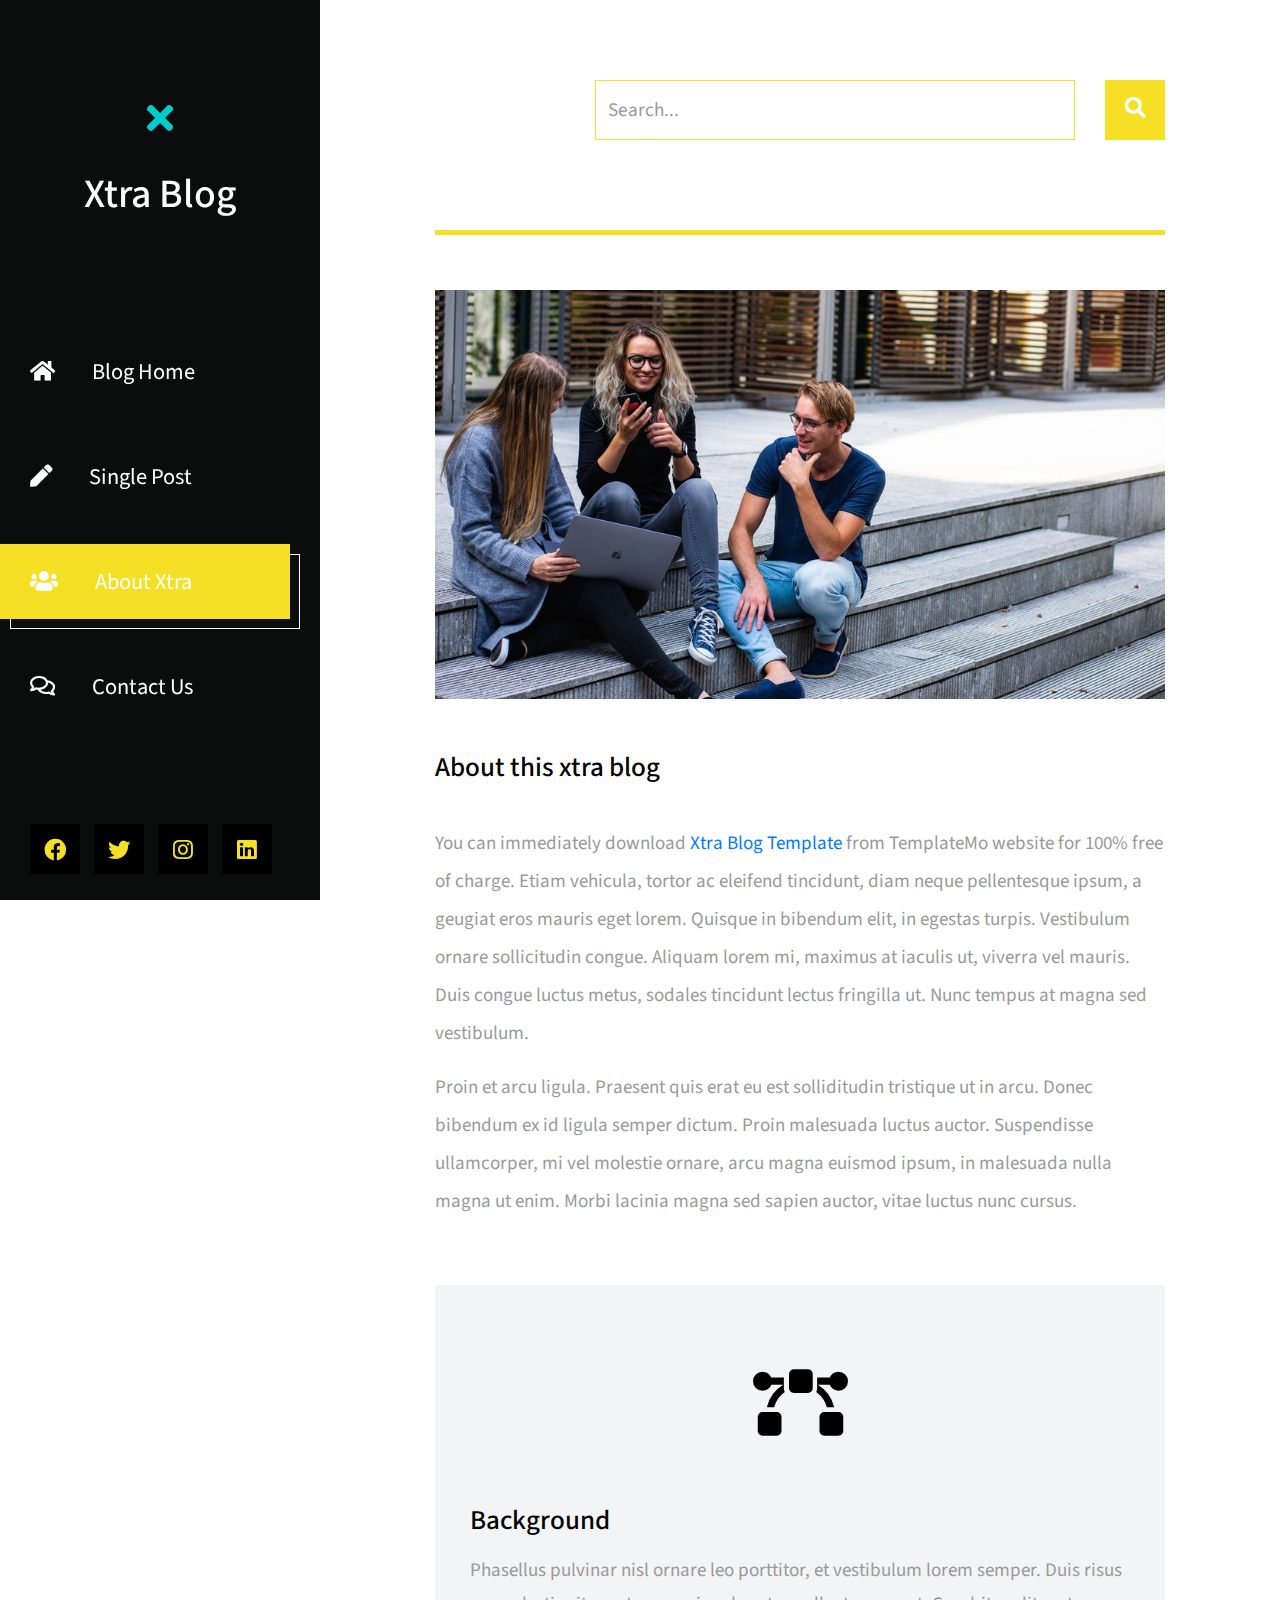
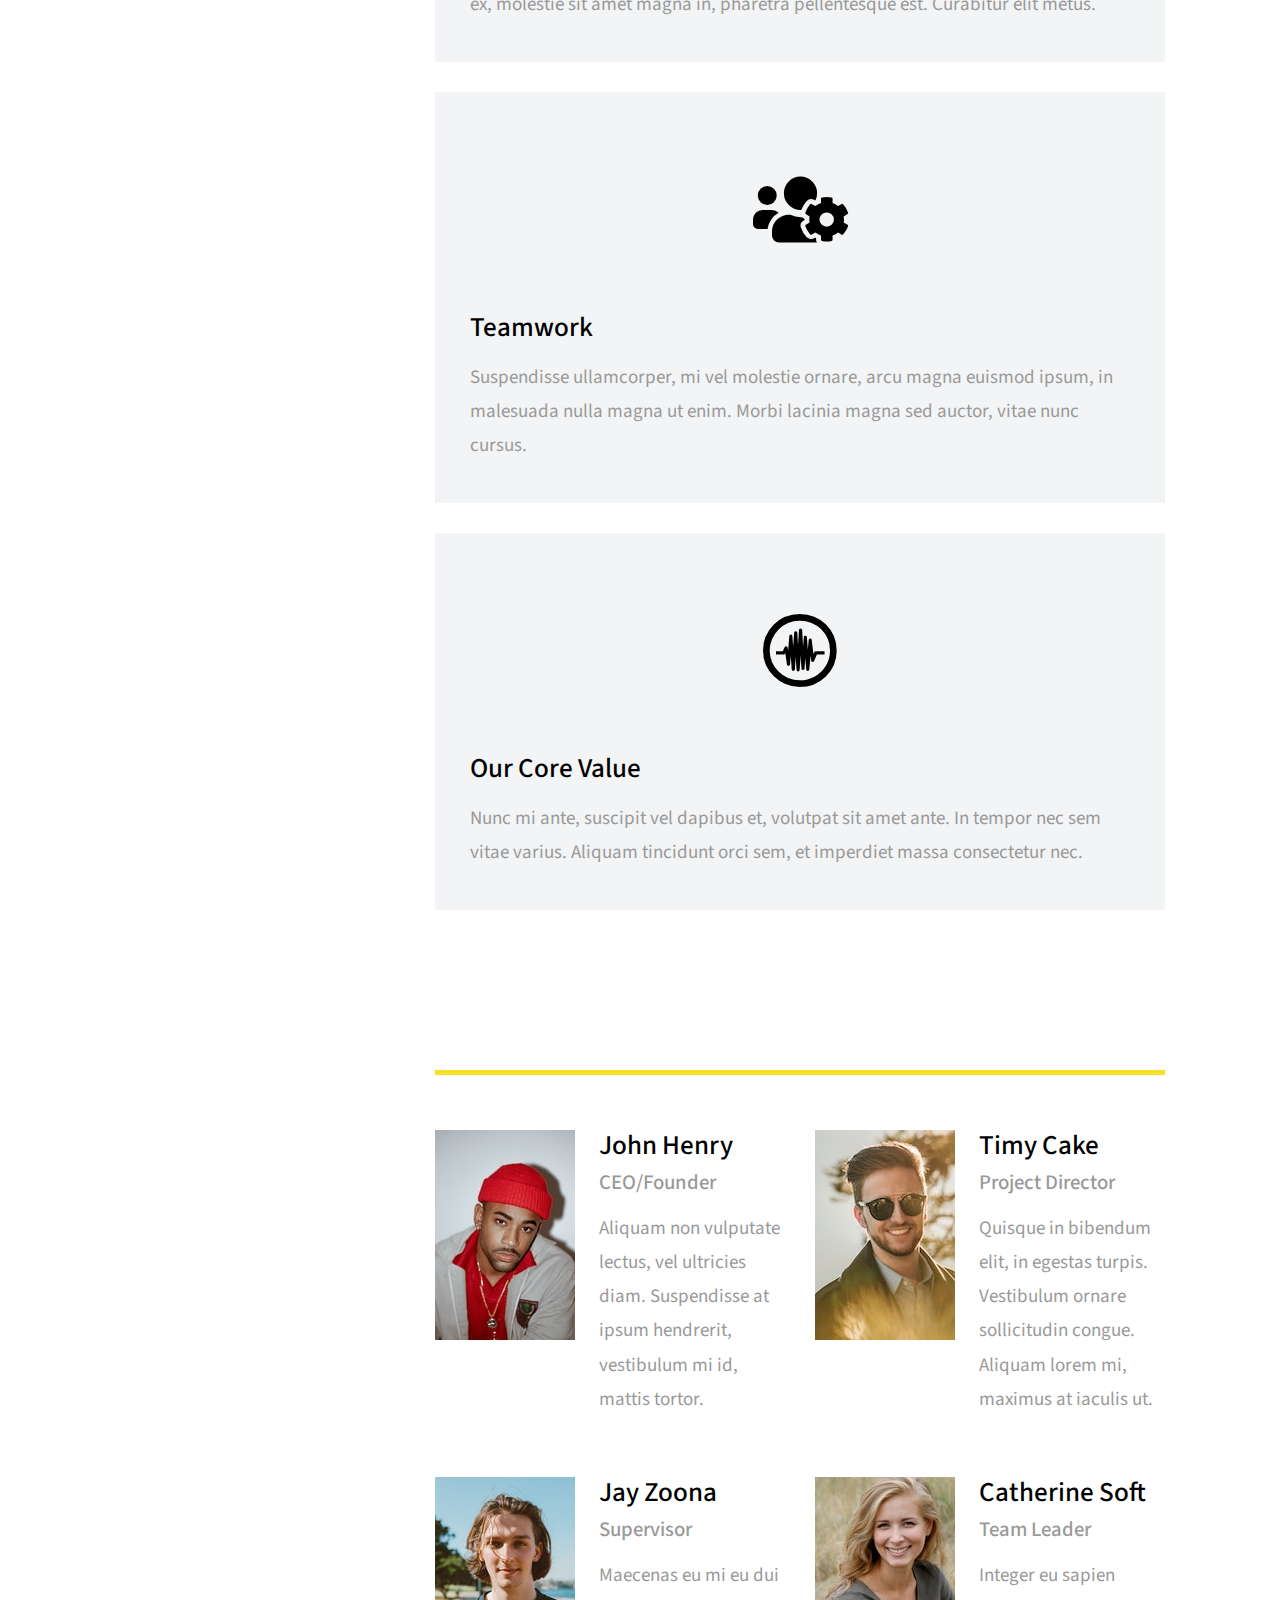
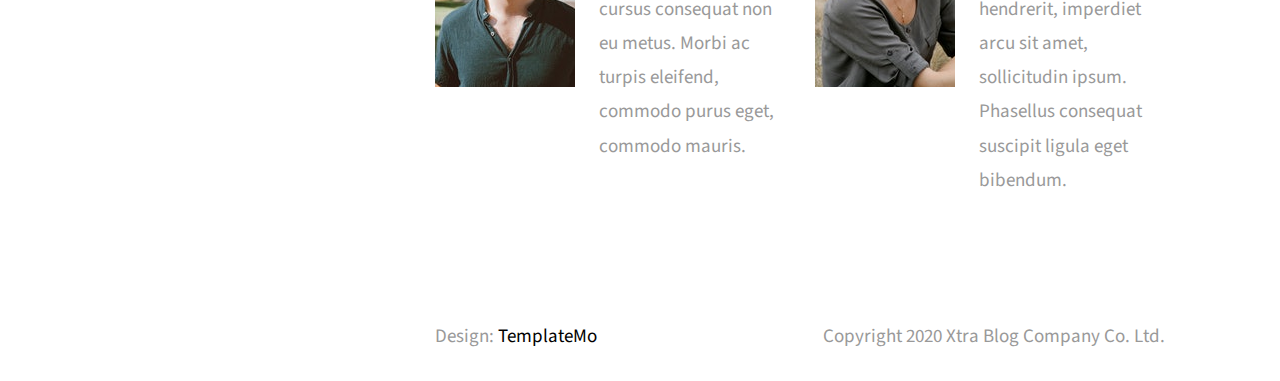
<file: templatemo_553_xtra_blog/about.html>
<!DOCTYPE html>
<html lang="en">
<head>
	<meta charset="UTF-8">
	<meta name="viewport" content="width=device-width, initial-scale=1.0">
	<title>Xtra Blog</title>
	<link rel="stylesheet" href="fontawesome/css/all.min.css"> <!-- https://fontawesome.com/ -->
	<link href="https://fonts.googleapis.com/css2?family=Source+Sans+Pro&display=swap" rel="stylesheet"> <!-- https://fonts.google.com/ -->
    <link href="css/bootstrap.min.css" rel="stylesheet">
    <link href="css/templatemo-xtra-blog.css" rel="stylesheet">
<!--
    
TemplateMo 553 Xtra Blog

https://templatemo.com/tm-553-xtra-blog

-->
</head>
<body>
	<header class="tm-header" id="tm-header">
        <div class="tm-header-wrapper">
            <button class="navbar-toggler" type="button" aria-label="Toggle navigation">
                <i class="fas fa-bars"></i>
            </button>
            <div class="tm-site-header">
                <div class="mb-3 mx-auto tm-site-logo"><i class="fas fa-times fa-2x"></i></div>            
                <h1 class="text-center">Xtra Blog</h1>
            </div>
            <nav class="tm-nav" id="tm-nav">            
                <ul>
                    <li class="tm-nav-item"><a href="index.html" class="tm-nav-link">
                        <i class="fas fa-home"></i>
                        Blog Home
                    </a></li>
                    <li class="tm-nav-item"><a href="post.html" class="tm-nav-link">
                        <i class="fas fa-pen"></i>
                        Single Post
                    </a></li>
                    <li class="tm-nav-item active"><a href="about.html" class="tm-nav-link">
                        <i class="fas fa-users"></i>
                        About Xtra
                    </a></li>
                    <li class="tm-nav-item"><a href="contact.html" class="tm-nav-link">
                        <i class="far fa-comments"></i>
                        Contact Us
                    </a></li>
                </ul>
            </nav>
            <div class="tm-mb-65">
                <a href="https://facebook.com" class="tm-social-link">
                    <i class="fab fa-facebook tm-social-icon"></i>
                </a>
                <a href="https://twitter.com" class="tm-social-link">
                    <i class="fab fa-twitter tm-social-icon"></i>
                </a>
                <a href="https://instagram.com" class="tm-social-link">
                    <i class="fab fa-instagram tm-social-icon"></i>
                </a>
                <a href="https://linkedin.com" class="tm-social-link">
                    <i class="fab fa-linkedin tm-social-icon"></i>
                </a>
            </div>
            <p class="tm-mb-80 pr-5 text-white">
                Xtra Blog is a multi-purpose HTML template from TemplateMo website. Left side is a sticky menu bar. Right side content will scroll up and down.
            </p>
        </div>
    </header>
    <div class="container-fluid">
        <main class="tm-main">
            <!-- Search form -->
            <div class="row tm-row">
                <div class="col-12">
                    <form method="GET" class="form-inline tm-mb-80 tm-search-form">                
                        <input class="form-control tm-search-input" name="query" type="text" placeholder="Search..." aria-label="Search">
                        <button class="tm-search-button" type="submit">
                            <i class="fas fa-search tm-search-icon" aria-hidden="true"></i>
                        </button>                                
                    </form>
                </div>                
            </div>            
            <div class="row tm-row tm-mb-45">
                <div class="col-12">
                    <hr class="tm-hr-primary tm-mb-55">
                    <img src="img/about-01.jpg" alt="Image" class="img-fluid">
                </div>
            </div>
            <div class="row tm-row tm-mb-40">
                <div class="col-12">                    
                    <div class="mb-4">
                        <h2 class="pt-2 tm-mb-40 tm-color-primary tm-post-title">About this xtra blog</h2>
                        <p>
                            You can immediately download 
                                <a rel="nofollow" href="https://templatemo.com/tm-553-xtra-blog" target="_blank">Xtra Blog Template</a> 
                                from TemplateMo website for 100% free of charge. Etiam vehicula, tortor ac eleifend tincidunt, diam neque pellentesque ipsum, 
                                a geugiat eros mauris eget lorem. Quisque in
                            bibendum elit, in egestas turpis. Vestibulum ornare sollicitudin congue. Aliquam lorem mi, maximus at iaculis ut, viverra vel
                            mauris. Duis congue luctus metus, sodales tincidunt lectus fringilla ut. Nunc tempus at magna sed vestibulum.
                        </p>
                        <p>
                            Proin et arcu ligula. Praesent quis erat eu est solliditudin tristique ut in arcu. Donec bibendum ex id ligula semper dictum.
                            Proin malesuada luctus auctor. Suspendisse ullamcorper, mi vel molestie ornare, arcu magna euismod ipsum, in
                            malesuada nulla magna ut enim. Morbi lacinia magna sed sapien auctor, vitae luctus nunc cursus.
                        </p>                            
                    </div>                    
                </div>
            </div>
            <div class="row tm-row tm-mb-120">
                <div class="col-lg-4 tm-about-col">
                    <div class="tm-bg-gray tm-about-pad">
                        <div class="text-center tm-mt-40 tm-mb-60">
                            <i class="fas fa-bezier-curve fa-4x tm-color-primary"></i>                            
                        </div>                        
                        <h2 class="mb-3 tm-color-primary tm-post-title">Background</h2>
                        <p class="mb-0 tm-line-height-short">
                            Phasellus pulvinar nisl ornare leo porttitor, et vestibulum lorem semper. 
                            Duis risus ex, molestie sit amet magna in,
                            pharetra pellentesque est. Curabitur elit metus.
                        </p>
                    </div>
                </div>
                <div class="col-lg-4 tm-about-col">
                    <div class="tm-bg-gray tm-about-pad">
                        <div class="text-center tm-mt-40 tm-mb-60">
                            <i class="fas fa-users-cog fa-4x tm-color-primary"></i>                            
                        </div>                        
                        <h2 class="mb-3 tm-color-primary tm-post-title">Teamwork</h2>
                        <p class="mb-0 tm-line-height-short">
                            Suspendisse ullamcorper, mi vel molestie ornare, arcu magna euismod ipsum, in malesuada nulla magna ut enim. 
                            Morbi lacinia magna sed auctor, vitae nunc cursus.
                        </p>
                    </div>
                </div>
                <div class="col-lg-4 tm-about-col">
                    <div class="tm-bg-gray tm-about-pad">
                        <div class="text-center tm-mt-40 tm-mb-60">
                            <i class="fab fa-creative-commons-sampling fa-4x tm-color-primary"></i>                            
                        </div>                        
                        <h2 class="mb-3 tm-color-primary tm-post-title">Our Core Value</h2>
                        <p class="mb-0 tm-line-height-short">
                            Nunc mi ante, suscipit vel dapibus et, volutpat sit amet ante. In tempor nec sem vitae varius. Aliquam tincidunt orci sem, et imperdiet massa consectetur nec.
                        </p>
                    </div>
                </div>
            </div>            
            <div class="row tm-row tm-mb-60">
                <div class="col-12">
                    <hr class="tm-hr-primary  tm-mb-55">
                </div>                
                <div class="col-lg-6 tm-mb-60 tm-person-col">
                    <div class="media tm-person">
                        <img src="img/about-02.jpg" alt="Image" class="img-fluid mr-4">
                        <div class="media-body">
                            <h2 class="tm-color-primary tm-post-title mb-2">John Henry</h2>
                            <h3 class="tm-h3 mb-3">CEO/Founder</h3>
                            <p class="mb-0 tm-line-height-short">
                                Aliquam non vulputate lectus, vel ultricies diam. Suspendisse at ipsum
                                hendrerit, vestibulum mi id, mattis tortor.
                            </p>
                        </div>
                    </div>
                </div>
                <div class="col-lg-6 tm-mb-60 tm-person-col">
                    <div class="media tm-person">
                        <img src="img/about-03.jpg" alt="Image" class="img-fluid mr-4">
                        <div class="media-body">
                            <h2 class="tm-color-primary tm-post-title mb-2">Timy Cake</h2>
                            <h3 class="tm-h3 mb-3">Project Director</h3>
                            <p class="mb-0 tm-line-height-short">
                                Quisque in bibendum elit, in egestas turpis. Vestibulum ornare sollicitudin congue. 
                                Aliquam lorem mi, maximus at iaculis ut.
                            </p>
                        </div>
                    </div>
                </div>
                <div class="col-lg-6 tm-mb-60 tm-person-col">
                    <div class="media tm-person">
                        <img src="img/about-04.jpg" alt="Image" class="img-fluid mr-4">
                        <div class="media-body">
                            <h2 class="tm-color-primary tm-post-title mb-2">Jay Zoona</h2>
                            <h3 class="tm-h3 mb-3">Supervisor</h3>
                            <p class="mb-0 tm-line-height-short">
                                Maecenas eu mi eu dui cursus consequat non eu metus. Morbi ac
                                turpis eleifend, commodo purus eget, commodo mauris.
                            </p>
                        </div>
                    </div>
                </div>
                <div class="col-lg-6 tm-mb-60 tm-person-col">
                    <div class="media tm-person">
                        <img src="img/about-05.jpg" alt="Image" class="img-fluid mr-4">
                        <div class="media-body">
                            <h2 class="tm-color-primary tm-post-title mb-2">Catherine Soft</h2>
                            <h3 class="tm-h3 mb-3">Team Leader</h3>
                            <p class="mb-0 tm-line-height-short">
                                Integer eu sapien hendrerit,
                                imperdiet arcu sit amet, sollicitudin ipsum.
                                Phasellus consequat suscipit ligula eget bibendum.
                            </p>
                        </div>
                    </div>
                </div>
            </div>        
            <footer class="row tm-row">
                <div class="col-md-6 col-12 tm-color-gray">
                    Design: <a rel="nofollow" target="_parent" href="https://templatemo.com" class="tm-external-link">TemplateMo</a>
                </div>
                <div class="col-md-6 col-12 tm-color-gray tm-copyright">
                    Copyright 2020 Xtra Blog Company Co. Ltd.
                </div>
            </footer>
        </main>
    </div>
    <script src="js/jquery.min.js"></script>
    <script src="js/templatemo-script.js"></script>
</body>
</html>
</file>
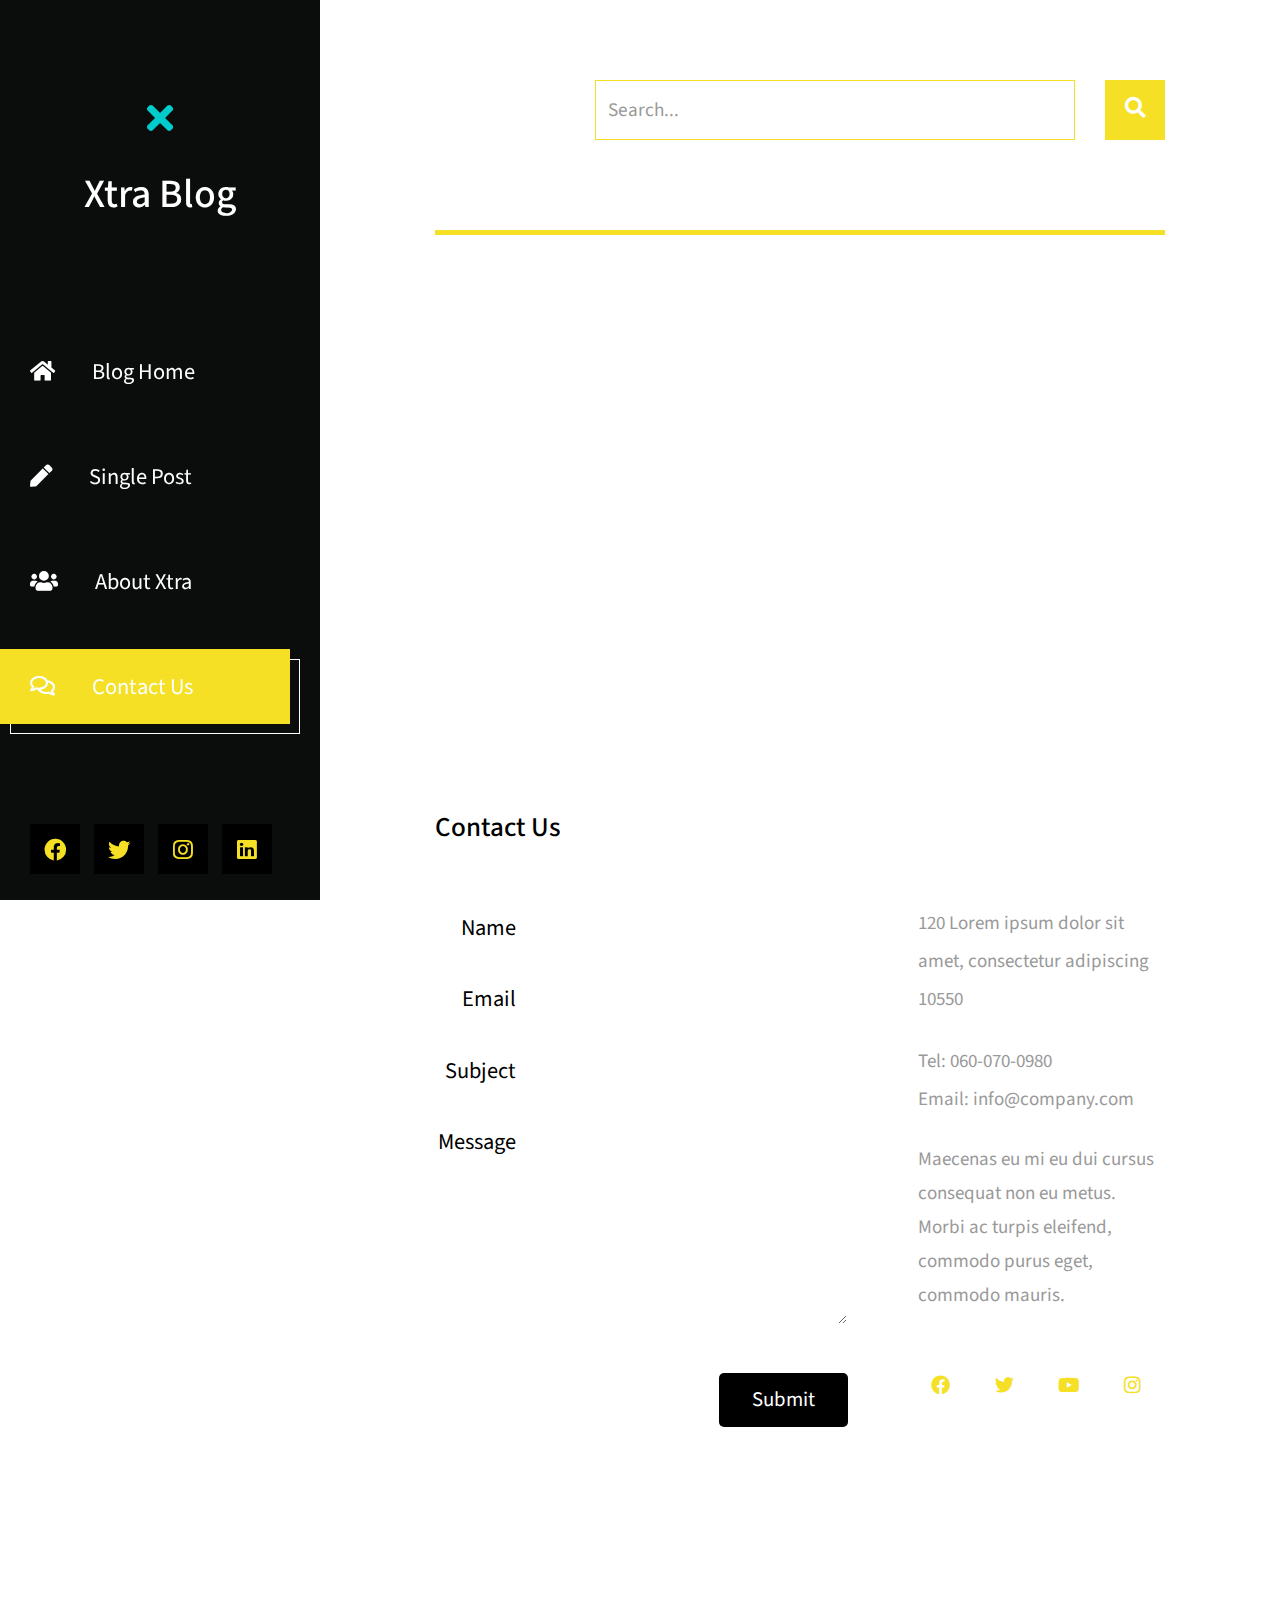
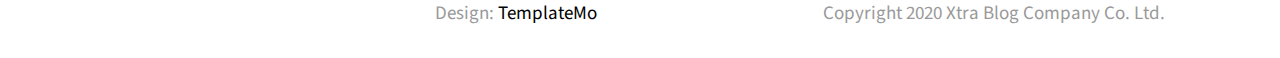
<file: templatemo_553_xtra_blog/contact.html>
<!DOCTYPE html>
<html lang="en">
<head>
	<meta charset="UTF-8">
	<meta name="viewport" content="width=device-width, initial-scale=1.0">
	<title>Xtra Blog</title>
	<link rel="stylesheet" href="fontawesome/css/all.min.css"> <!-- https://fontawesome.com/ -->
	<link href="https://fonts.googleapis.com/css2?family=Source+Sans+Pro&display=swap" rel="stylesheet"> <!-- https://fonts.google.com/ -->
    <link href="css/bootstrap.min.css" rel="stylesheet">
    <link href="css/templatemo-xtra-blog.css" rel="stylesheet">
<!--
    
TemplateMo 553 Xtra Blog

https://templatemo.com/tm-553-xtra-blog

-->
</head>
<body>
	<header class="tm-header" id="tm-header">
        <div class="tm-header-wrapper">
            <button class="navbar-toggler" type="button" aria-label="Toggle navigation">
                <i class="fas fa-bars"></i>
            </button>
            <div class="tm-site-header">
                <div class="mb-3 mx-auto tm-site-logo"><i class="fas fa-times fa-2x"></i></div>            
                <h1 class="text-center">Xtra Blog</h1>
            </div>
            <nav class="tm-nav" id="tm-nav">            
                <ul>
                    <li class="tm-nav-item"><a href="index.html" class="tm-nav-link">
                        <i class="fas fa-home"></i>
                        Blog Home
                    </a></li>
                    <li class="tm-nav-item"><a href="post.html" class="tm-nav-link">
                        <i class="fas fa-pen"></i>
                        Single Post
                    </a></li>
                    <li class="tm-nav-item"><a href="about.html" class="tm-nav-link">
                        <i class="fas fa-users"></i>
                        About Xtra
                    </a></li>
                    <li class="tm-nav-item active"><a href="contact.html" class="tm-nav-link">
                        <i class="far fa-comments"></i>
                        Contact Us
                    </a></li>
                </ul>
            </nav>
            <div class="tm-mb-65">
                <a href="https://facebook.com" class="tm-social-link">
                    <i class="fab fa-facebook tm-social-icon"></i>
                </a>
                <a href="https://twitter.com" class="tm-social-link">
                    <i class="fab fa-twitter tm-social-icon"></i>
                </a>
                <a href="https://instagram.com" class="tm-social-link">
                    <i class="fab fa-instagram tm-social-icon"></i>
                </a>
                <a href="https://linkedin.com" class="tm-social-link">
                    <i class="fab fa-linkedin tm-social-icon"></i>
                </a>
            </div>
            <p class="tm-mb-80 pr-5 text-white">
                Xtra Blog is a multi-purpose HTML template from TemplateMo website. Left side is a sticky menu bar. Right side content will scroll up and down.
            </p>
        </div>
    </header>
    <div class="container-fluid">
        <main class="tm-main">
            <!-- Search form -->
            <div class="row tm-row">
                <div class="col-12">
                    <form method="GET" class="form-inline tm-mb-80 tm-search-form">                
                        <input class="form-control tm-search-input" name="query" type="text" placeholder="Search..." aria-label="Search">
                        <button class="tm-search-button" type="submit">
                            <i class="fas fa-search tm-search-icon" aria-hidden="true"></i>
                        </button>                                
                    </form>
                </div>                
            </div>            
            <div class="row tm-row tm-mb-45">
                <div class="col-12">
                    <hr class="tm-hr-primary tm-mb-55">
                    <div class="gmap_canvas"> <!-- Google Map -->
                        <iframe width="100%" height="477" id="gmap_canvas"
                            src="https://maps.google.com/maps?q=Av.+L%C3%BAcio+Costa,+Rio+de+Janeiro+-+RJ,+Brazil&t=&z=13&ie=UTF8&iwloc=&output=embed"
                            frameborder="0" scrolling="no" marginheight="0" marginwidth="0"></iframe>
                    </div>
                </div>                
            </div>
            <div class="row tm-row tm-mb-120">
                <div class="col-12">
                    <h2 class="tm-color-primary tm-post-title tm-mb-60">Contact Us</h2>
                </div>
                <div class="col-lg-7 tm-contact-left">
                    <form method="POST" action="" class="mb-5 ml-auto mr-0 tm-contact-form">                        
                        <div class="form-group row mb-4">
                            <label for="name" class="col-sm-3 col-form-label text-right tm-color-primary">Name</label>
                            <div class="col-sm-9">
                                <input class="form-control mr-0 ml-auto" name="name" id="name" type="text" required>                            
                            </div>
                        </div>
                        <div class="form-group row mb-4">
                            <label for="email" class="col-sm-3 col-form-label text-right tm-color-primary">Email</label>
                            <div class="col-sm-9">
                                <input class="form-control mr-0 ml-auto" name="email" id="email" type="email" required>
                            </div>
                        </div>
                        <div class="form-group row mb-4">
                            <label for="subject" class="col-sm-3 col-form-label text-right tm-color-primary">Subject</label>
                            <div class="col-sm-9">
                                <input class="form-control mr-0 ml-auto" name="subject" id="subject" type="text" required>
                            </div>
                        </div>
                        <div class="form-group row mb-5">
                            <label for="message" class="col-sm-3 col-form-label text-right tm-color-primary">Message</label>
                            <div class="col-sm-9">
                                <textarea class="form-control mr-0 ml-auto" name="message" id="message" rows="8" required></textarea>                                
                            </div>
                        </div>
                        <div class="form-group row text-right">
                            <div class="col-12">
                                <button class="tm-btn tm-btn-primary tm-btn-small">Submit</button>                        
                            </div>                            
                        </div>                                
                    </form>
                </div>
                <div class="col-lg-5 tm-contact-right">
                    <address class="mb-4 tm-color-gray">
                        120 Lorem ipsum dolor sit amet,
                        consectetur adipiscing 10550
                    </address>
                    <span class="d-block">
                        Tel:
                        <a href="tel:060-070-0980" class="tm-color-gray">060-070-0980</a>
                    </span>
                    <span class="mb-4 d-block">
                        Email:
                        <a href="mailto:info@company.com" class="tm-color-gray">info@company.com</a>
                    </span>
                    <p class="mb-5 tm-line-height-short">
                        Maecenas eu mi eu dui cursus
                        consequat non eu metus. Morbi ac
                        turpis eleifend, commodo purus
                        eget, commodo mauris.
                    </p>
                    <ul class="tm-social-links">
                        <li class="mb-2">
                            <a href="https://facebook.com" class="d-flex align-items-center justify-content-center">
                                <i class="fab fa-facebook"></i>
                            </a>
                        </li>
                        <li class="mb-2">
                            <a href="https://twitter.com" class="d-flex align-items-center justify-content-center">
                                <i class="fab fa-twitter"></i>
                            </a>
                        </li>
                        <li class="mb-2">
                            <a href="https://youtube.com" class="d-flex align-items-center justify-content-center">
                                <i class="fab fa-youtube"></i>
                            </a>
                        </li>
                        <li class="mb-2">
                            <a href="https://instagram.com" class="d-flex align-items-center justify-content-center mr-0">
                                <i class="fab fa-instagram"></i>
                            </a>
                        </li>
                    </ul>
                </div>
            </div>      
            <footer class="row tm-row">
                <div class="col-md-6 col-12 tm-color-gray">
                    Design: <a rel="nofollow" target="_parent" href="https://templatemo.com" class="tm-external-link">TemplateMo</a>
                </div>
                <div class="col-md-6 col-12 tm-color-gray tm-copyright">
                    Copyright 2020 Xtra Blog Company Co. Ltd.
                </div>
            </footer>
        </main>
    </div>
    <script src="js/jquery.min.js"></script>
    <script src="js/templatemo-script.js"></script>
</body>
</html>
</file>
<file: templatemo_553_xtra_blog/css/templatemo-xtra-blog.css>
/*

TemplateMo 553 Xtra Blog

https://templatemo.com/tm-553-xtra-blog

*/

html { overflow-x: hidden; }

body {
    margin: 0;
    padding: 0;
    font-family: 'Source Sans Pro', sans-serif;
    font-size: 19px;
    line-height: 2em;
    overflow-x: hidden;
}

p, span { color: #999; }
hr { 
    border-top-color: #CCC; 
    margin-top: 10px;
    margin-bottom: 10px;
}
.form-control::-webkit-input-placeholder { color: #999; }  
.form-control:-ms-input-placeholder { color: #999; }  
.form-control::placeholder { color: #999; }

.tm-header {
    background-color: rgb(11, 12, 12);
    color: white;
    
    position: fixed;
    top: 0;
    left: 0;
    bottom: 0;
    z-index: 100;
    width: 400px;
    overflow-y: visible;     
}

.tm-header-wrapper {
    overflow-y: scroll;
    scrollbar-width: none;
    -ms-overflow-style: none;
    padding: 30px;
    width: 100%;
    height: 100%; 
}

.tm-header-wrapper::-webkit-scrollbar {
    width: 0;
    height: 0;
}

.tm-site-header {
    margin-top: 50px;
    margin-bottom: 115px;
}

.tm-site-logo {
    width: 75px;
    height: 75px; 
    display: flex;
    align-items: center;
    justify-content: center;
}

.tm-site-logo i { color: #0CC; }

.tm-main {
    margin-left: 400px;
    padding: 80px 100px 25px;
}

.tm-post { max-width: 470px; }

.tm-row {
    max-width: 980px;
    justify-content: space-between;
}

.tm-nav { margin-bottom: 100px; }

.tm-nav-item {
    list-style: none;
    margin-bottom: 30px;
}

.tm-nav-link {
    color: white;
    background-color: transparent;
    height: 75px;
    width: 100%;
    max-width: 300px;    
    display: flex;
    align-items: center;
    font-size: 1.4rem;
    padding: 30px;
}

.tm-nav-item:hover .tm-nav-link,
.tm-nav-item.active .tm-nav-link
 {
    color: rgb(251, 255, 255);
    background-color: rgb(245, 224, 37);
    text-decoration: none;
}

.tm-nav ul { position: relative; }

.tm-nav-item:hover:after,
.tm-nav-item.active:after {
    content: '';
    width: 100%;
    max-width: 300px;    
    height: 75px;
    display: block;
    border: 1px solid white;
    margin-left: 10px;
    margin-top: -65px;
    position: absolute;
    z-index: -1000;
}

.tm-nav-link i { margin-right: 37px; }

ul { 
    margin: 0; 
    padding: 0;
}

.tm-nav { margin-left: -30px; }

.tm-social-link {
    display: inline-block;
    background-color: rgb(0, 0, 0);    
    font-size: 1.4rem;
    width: 50px;
    height: 50px;
    text-align: center;
    padding-top: 8px; 
    margin-right: 15px;   
    margin-bottom: 15px;
}

.tm-social-icon { 
    color: rgb(245, 224, 37);    
    transition: all 0.3s ease;
}

.tm-social-link:hover .tm-social-icon.fa-facebook { color: #3b5998; }
.tm-social-link:hover .tm-social-icon.fa-twitter { color: #00acee; }
.tm-social-link:hover .tm-social-icon.fa-instagram { color: #ff0000; }
.tm-social-link:hover .tm-social-icon.fa-linkedin { color: #0e76a8; }
.navbar-toggler { display: none; }

.tm-search-form {
    display: flex;
    align-items: center;
    justify-content: flex-end;
}

.form-inline .form-control.tm-search-input {
    display: block;
    height: 60px;
    width: 480px;
    margin-right: 30px;
    border-radius: 0;
    border-color: rgb(245, 224, 37);
    font-size: 1.2rem;
}

.tm-search-button {
    width: 60px;
    height: 60px;
    border: none;
    background-color: rgb(245, 224, 37);
    transition: all 0.3s ease;
}

.tm-search-button:hover { background-color: #000000; }

.tm-search-icon {
    color: white;
    font-size: 1.3rem;
}

.tm-post-link {
    display: block;
    position: relative;
	cursor: pointer;
}

.tm-post-link-inner {
    overflow: hidden;
    background: black;
}

.tm-post-link img {
    position: relative;
	display: block;
	min-height: 100%;
	max-width: 100%;
	opacity: 0.8;
}

.effect-lily img {
	max-width: none;
	width: -webkit-calc(100% + 50px);
	width: calc(100% + 50px);
	opacity: 0.7;
	-webkit-transition: opacity 0.35s, -webkit-transform 0.35s;
	transition: opacity 0.35s, transform 0.35s;
	-webkit-transform: translate3d(-40px,0, 0);
	transform: translate3d(-40px,0,0);
}

.effect-lily:hover img { opacity: 1; }

.effect-lily:hover img {
    -webkit-transform: translate3d(0,0,0);
	transform: translate3d(0,0,0);
}

.tm-post { margin-bottom: 75px; }

.tm-new-badge {
    top: 25px;
    right: -10px;
    background-color: rgb(245, 224, 37);
    color: white;
    padding: 5px 20px;
}

.tm-post-title {
    font-size: 1.7rem;
    transition: all 0.3s ease;
}

.tm-h3 {
    font-size: 1.3rem;
    color: #999;
}

.tm-post-link:hover .tm-post-title { color: rgb(245, 224, 37); }

.tm-btn {
    display: inline-block;
    border-radius: 5px;
    font-size: 1.3rem;
    transition: all 0.3s ease;
}

.tm-btn-primary {    
    background-color: rgb(0, 0, 0);
    color: white;  
    padding: 8px 43px;
    border: none;
}

.tm-btn-small { padding: 8px 33px; }

.tm-btn-primary:hover {
    background-color: rgb(245, 224, 37);
    color: white;
}

.tm-paging-nav ul li {
    list-style: none;
    display: inline-block;
    margin-right: 10px;
}

.tm-paging-nav ul li:last-child { margin-right: 0; }

.tm-paging-link {
    background-color: #F0F0F0;
    color: #999;
    width: 50px;
    height: 50px;
    display: flex;
    align-items: center;
    justify-content: center;    
}

.tm-paging-item .tm-paging-link:hover,
.tm-paging-item.active .tm-paging-link {
    background-color: rgb(245, 224, 37);
    color: white;
}

.tm-btn.disabled {
    background-color: #F0F0F0;
    color: #999;
    cursor: not-allowed;
}

.tm-external-link { color: black; }
.tm-external-link:hover { color: rgb(245, 224, 37); }

.tm-paging-wrapper {
    display: flex;
    justify-content: flex-end;
    align-items: center;
}

.tm-prev-next-wrapper,
.tm-paging-wrapper {
    flex: 0 0 50%;
    max-width: 50%;
    padding-left: 15px;
    padding-right: 15px;
}

.tm-copyright { text-align: right; }

/* Single Post page */
hr.tm-hr-primary { border-top: 5px solid rgb(245, 224, 37); }

video {
    width: 100%;
    height: auto;
}

.tm-comment {
    display: flex;
    align-items: flex-start;
}

.tm-comment-figure {
    margin-top: 10px;
    margin-right: 30px;
}

.tm-comment-reply { padding-left: 37px; }

.form-control {
    height: 45px;
    border-color: white;
    border-radius: 0;
}

.tm-comment-form { max-width: 360px; }
.tm-category-list { list-style-type: none; }
figure { margin: 0; }
figcaption { line-height: 1.4; }

.tm-post-full { max-width: 600px; }

.tm-post-sidebar {
    max-width: 280px;
    margin-left: auto;
    margin-right: 0;
}

.tm-pt-20 { padding-top: 20px; }
.tm-pt-30 { padding-top: 30px; }
.tm-pt-45 { padding-top: 45px; }
.tm-pt-60 { padding-top: 60px; }
.tm-mb-40 { margin-bottom: 40px; }
.tm-mb-45 { margin-bottom: 45px; }
.tm-mb-55 { margin-bottom: 55px; }
.tm-mb-60 { margin-bottom: 60px; }
.tm-mb-65 { margin-bottom: 65px; }
.tm-mb-75 { margin-bottom: 75px; }
.tm-mb-80 { margin-bottom: 80px; }
.tm-mb-120 { margin-bottom: 120px; }
.tm-mt-40 { margin-top: 40px; }
.tm-mt-100 { margin-top: 100px; }
.tm-mr-20 { margin-right: 20px; }
.tm-color-primary, span.tm-color-primary { color: black; }
a.tm-color-gray, .tm-color-gray { color: #999; }
a.tm-color-gray:hover { color: rgb(245, 224, 37); }
.tm-bg-gray { background-color: #F3F4F5; }
button:focus { outline: none; }
a:hover { 
    text-decoration: none; 
    color: rgb(245, 224, 37);
}

a:hover figcaption { color: rgb(245, 224, 37); }
.img-thumbnail { max-width: none; }
.tm-about-pad { padding: 40px 35px; }
.tm-person { max-width: 430px; }
.tm-line-height-short { line-height: 1.8; }

.gmap_canvas {
    overflow:hidden;
    background:none!important;
    height:477px;
    width:100%;
}

.tm-social-links li { 
    list-style: none; 
    display: inline-block;
}

.tm-social-links li a {
    display: block;
    color: rgb(245, 224, 37);
    background-color: white;
    width: 45px;
    height: 45px;    
    margin-right: 15px;    
}

.tm-social-links li a i { transition: all 0.3s ease; }
.tm-social-links li a:hover i.fa-facebook { color: #3b5998; }
.tm-social-links li a:hover i.fa-twitter { color: #00acee; }
.tm-social-links li a:hover i.fa-youtube { color: #c4302b; }
.tm-social-links li a:hover i.fa-instagram { color: #3f729b; }

.tm-contact-right { padding-left: 55px; }
.tm-contact-form { max-width: 488px; }

.tm-contact-form input,
.tm-contact-form textarea {
    max-width: 360px;
}

.tm-contact-form label { font-size: 1.4rem; }
.tm-contact-form .form-group { display: flex; }

@media (max-width: 1540px) {
    .tm-header { width: 320px; }

    .tm-main {
        margin-left: 320px;
        width: calc(100% - 320px);
    }
}

@media (max-width: 1300px) {
    .tm-about-col {
        flex: 0 0 100%;
        max-width: 100%;
        margin-bottom: 30px;
    }
}

@media (max-width: 1288px) {
    .tm-social-link { margin-right: 10px; }
}

@media (max-width: 1199px) {
    .tm-post-sidebar { max-width: 440px; }
    .form-inline .form-control.tm-search-input { width: 420px; }
}

@media (max-width: 1086px) {
    .form-inline .form-control.tm-search-input {
        width: 80%;
        margin-right: 15px;
    }
}

/* Hide sidebar */
@media (max-width: 991px) {
    .tm-header {
        width: 320px;
        left: -320px;        
        transition: all 0.3s ease;
    }

    .tm-header.show { left: 0; }
    .tm-header-wrapper { padding: 15px; }

    .navbar-toggler {
        display: block;
        position: fixed;
        left: 0;
        top: 0;
        background-color: rgba(56, 204, 204, 0.75);
        color: white;
        padding: 10px 15px;
        transition: all 0.3s ease;
        border-radius: 0;
        top: 5px;
    }

    .tm-header.show .navbar-toggler { left: 320px; }

    .tm-main {
        margin-left: 0;
        padding: 50px 40px;
        width: 100%;
    }

    .tm-post-sidebar {
        margin-left: 0;
        margin-right: auto;
    }

    .tm-person-col { width: 50%; }
    .tm-person { flex-direction: row; }

    .tm-contact-left {
        flex: 0 0 58.333333%;
        max-width: 58.333333%;
    }

    .tm-contact-right {
        flex: 0 0 41.666667%;
        max-width: 41.666667%;
    }

    .tm-post-full { max-width: none; }
}

@media (max-width: 767px) {
    .form-inline .form-control.tm-search-input {
        width: 70%;
        max-width: 375px;
        margin-right: 15px;
    }

    .tm-search-form { justify-content: flex-start; }
    .tm-main { padding: 60px 10px; }

    .tm-prev-next-wrapper,
    .tm-paging-wrapper {
        flex: 0 0 100%;
        max-width: 100%;
    }

    .tm-paging-wrapper { 
        margin-top: 50px; 
        justify-content: flex-start;
    }

    .tm-copyright { text-align: left; }
}

@media (max-width: 1199px) and (min-width: 992px) {
    .tm-person-col,
    .tm-contact-left,
    .tm-contact-right {
        flex: 0 0 100%;
        max-width: 100%;
    }

    .tm-contact-right { padding-left: 15px; }

    .tm-post-col,
    .tm-aside-col {
        flex: 0 0 100%;
        max-width: 100%;
    }

    .tm-post-sidebar {
        margin-left: 0;
        margin-right: auto;
    }
}

@media (max-width: 709px) {
    .tm-person-col { width: 100%; }
}

@media (max-width: 991px) and (min-width: 826px) {
    .tm-about-col {
        flex: 0 0 33.3333%;
        max-width: 33.3333%;
    }

    .tm-person { flex-direction: row; }
}

@media (max-width: 630px) {
    .tm-contact-left,
    .tm-contact-right {
        flex: 0 0 100%;
        max-width: 100%;
    }

    .tm-contact-right { padding-left: 15px; }
}

@media (max-width: 575px) {
    .tm-contact-form input, 
    .tm-contact-form textarea {
        max-width: 100%;
    }
}

@media (max-width: 480px) {
    .tm-person-col { width: 100%; }
    .tm-person { flex-direction: row; }
}

@media (max-width: 380px) {
    .tm-person img { max-width: 120px; }
}
</file>
